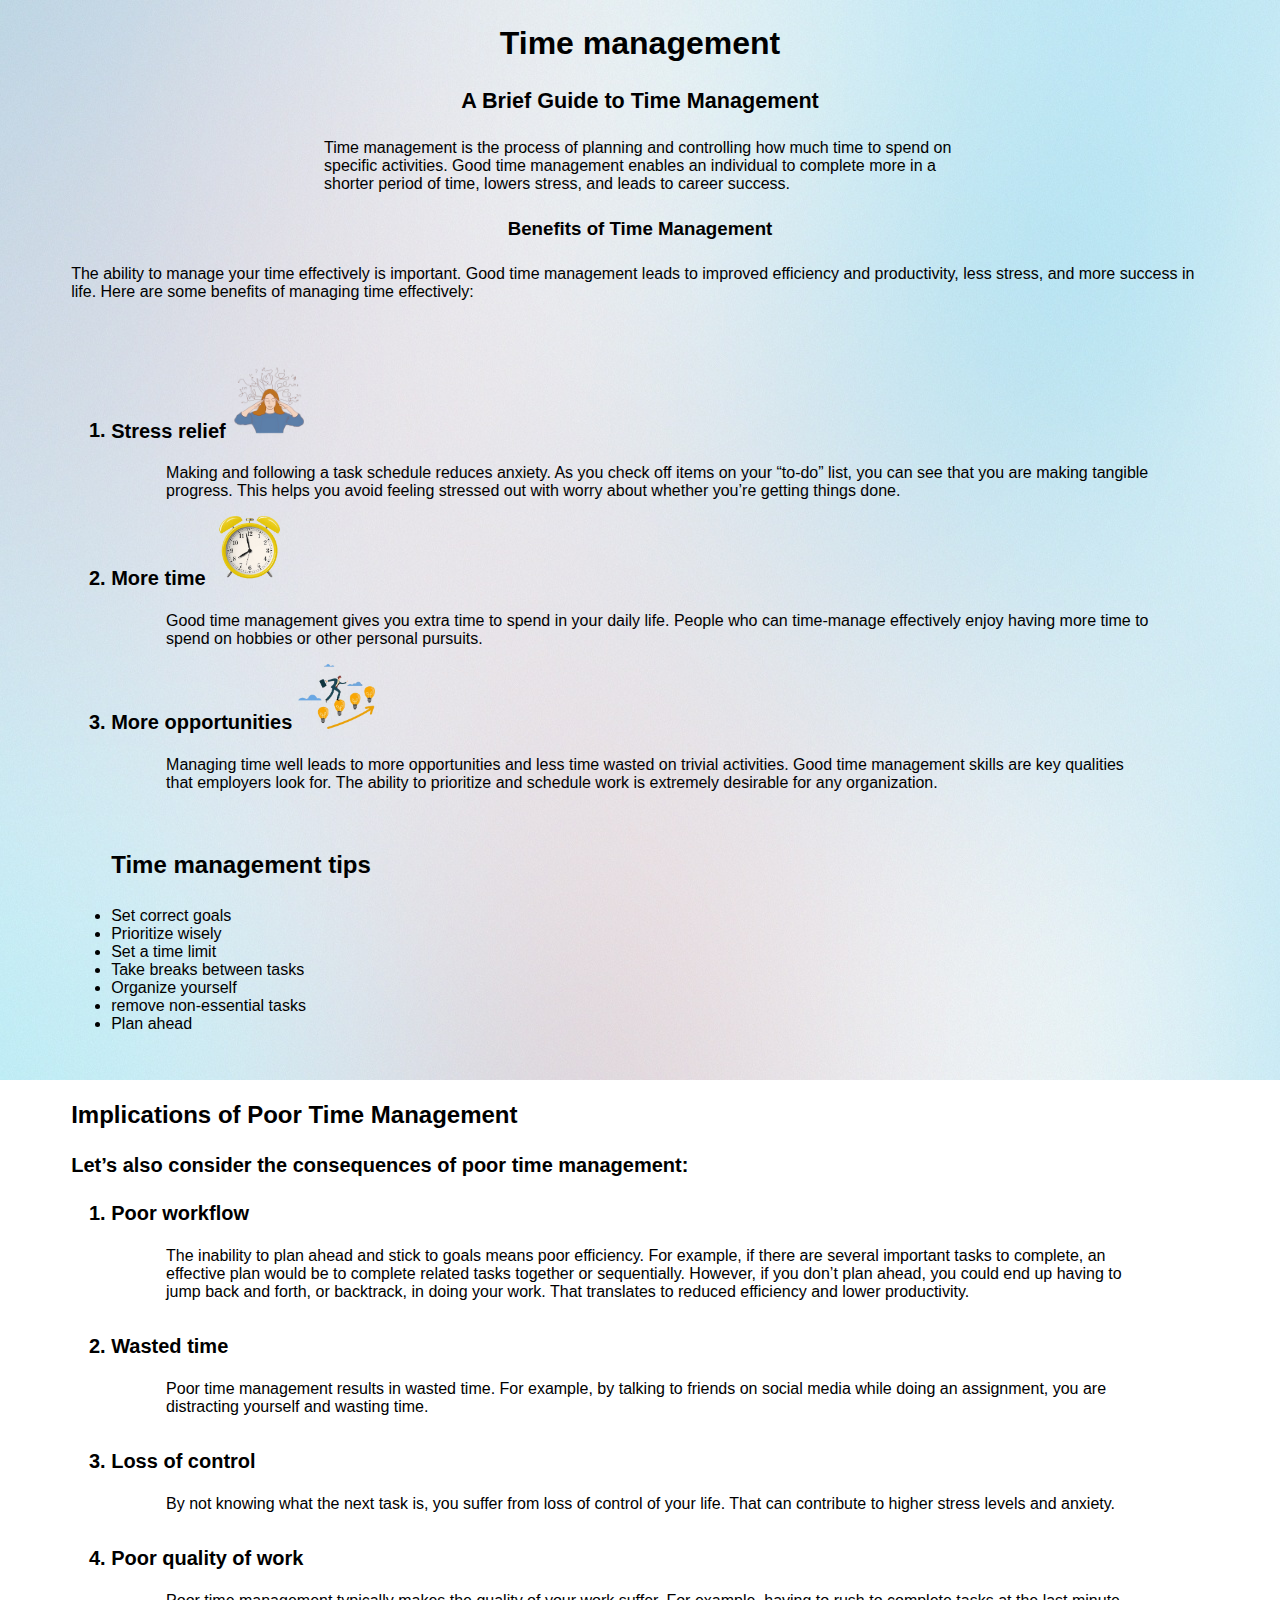
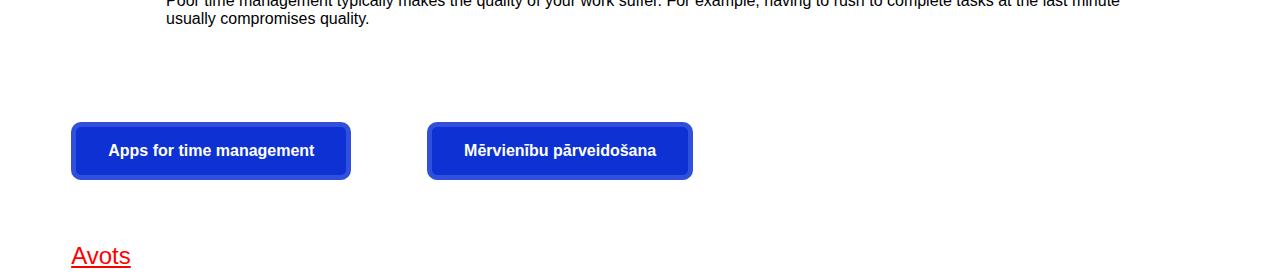
<file: index.html>
<!DOCTYPE html>
<html lang="en">
<head>
    <meta charset="UTF-8">
    <meta name="viewport" content="width=device-width, initial-scale=1.0">
    <link rel="stylesheet" href="css/style.css">
    <title>Time management</title>
</head>
<body>

    <h1>Time management</h1>

    <h3 style="font-size: 1.35em;">A Brief Guide to Time Management</h3>
    <p style="margin-left: 25%; margin-right: 25%;">Time management is the process of planning and controlling how much time to spend on specific activities. Good time management enables an individual to complete more in a shorter period of time, lowers stress, and leads to career success.</p>
    
    <h3>Benefits of Time Management</h3>
    
    <p>The ability to manage your time effectively is important. Good time management leads to improved efficiency and productivity, less stress, and more success in life. Here are some benefits of managing time effectively:</p>

    <br>
    
    <ol>
        <li class="li">Stress relief <img src="images/stress.png" style="display: inline; width: 7%;" class="stress"></li> 
        
            <p>Making and following a task schedule reduces anxiety. As you check off items on your “to-do” list, you can see that you are making tangible progress. This helps you avoid feeling stressed out with worry about whether you’re getting things done.</p>
        <li class="li">More time <img src="images/clock.png" style="display: inline; width: 7%;" class="clock"></li> 
            <p>Good time management gives you extra time to spend in your daily life. People who can time-manage effectively enjoy having more time to spend on hobbies or other personal pursuits.</p>
        <li class="li">More opportunities <img src="images/business.png" style="display: inline; width: 7%;" class="business"></li>
            <p>Managing time well leads to more opportunities and less time wasted on trivial activities. Good time management skills are key qualities that employers look for. The ability to prioritize and schedule work is extremely desirable for any organization.</p>
    </ol>

    <br>

    <ul class="time">Time management tips <br><br>

        <li>Set correct goals</li>
        <li>Prioritize wisely</li>
        <li>Set a time limit</li>
        <li>Take breaks between tasks</li>
        <li>Organize yourself</li>
        <li>remove non-essential tasks</li>
        <li>Plan ahead</li>

    </ul>
    
    <br>

    <h2>Implications of Poor Time Management</h2>

    <p style="font-size: 20px; font-weight: bold;">Let’s also consider the consequences of poor time management:</p>

    <ol>
        <li class="li">Poor workflow</li>
        <p>The inability to plan ahead and stick to goals means poor efficiency. For example, if there are several important tasks to complete, an effective plan would be to complete related tasks together or sequentially. However, if you don’t plan ahead, you could end up having to jump back and forth, or backtrack, in doing your work. That translates to reduced efficiency and lower productivity.</p>

        <br>

        <li class="li">Wasted time</li>
        <p>Poor time management results in wasted time. For example, by talking to friends on social media while doing an assignment, you are distracting yourself and wasting time.</p>

        <br>

        <li class="li">Loss of control</li>
        <p>By not knowing what the next task is, you suffer from loss of control of your life. That can contribute to higher stress levels and anxiety.</p>

        <br>

        <li class="li">Poor quality of work</li>
        <p>Poor time management typically makes the quality of your work suffer. For example, having to rush to complete tasks at the last minute usually compromises quality.</p>

        <br>
    </ol>

    <br><br>

    <a class="link" href="lietotnes.html">Apps for time management</a>
    <a class="link" href="mervienibas.html">Mērvienību pārveidošana</a>

    <br><br><br><br>

    <a class="avots" href="https://corporatefinanceinstitute.com/resources/management/time-management-list-tips/" target=”_blank”>Avots</a>

</body>
</html>
</file>
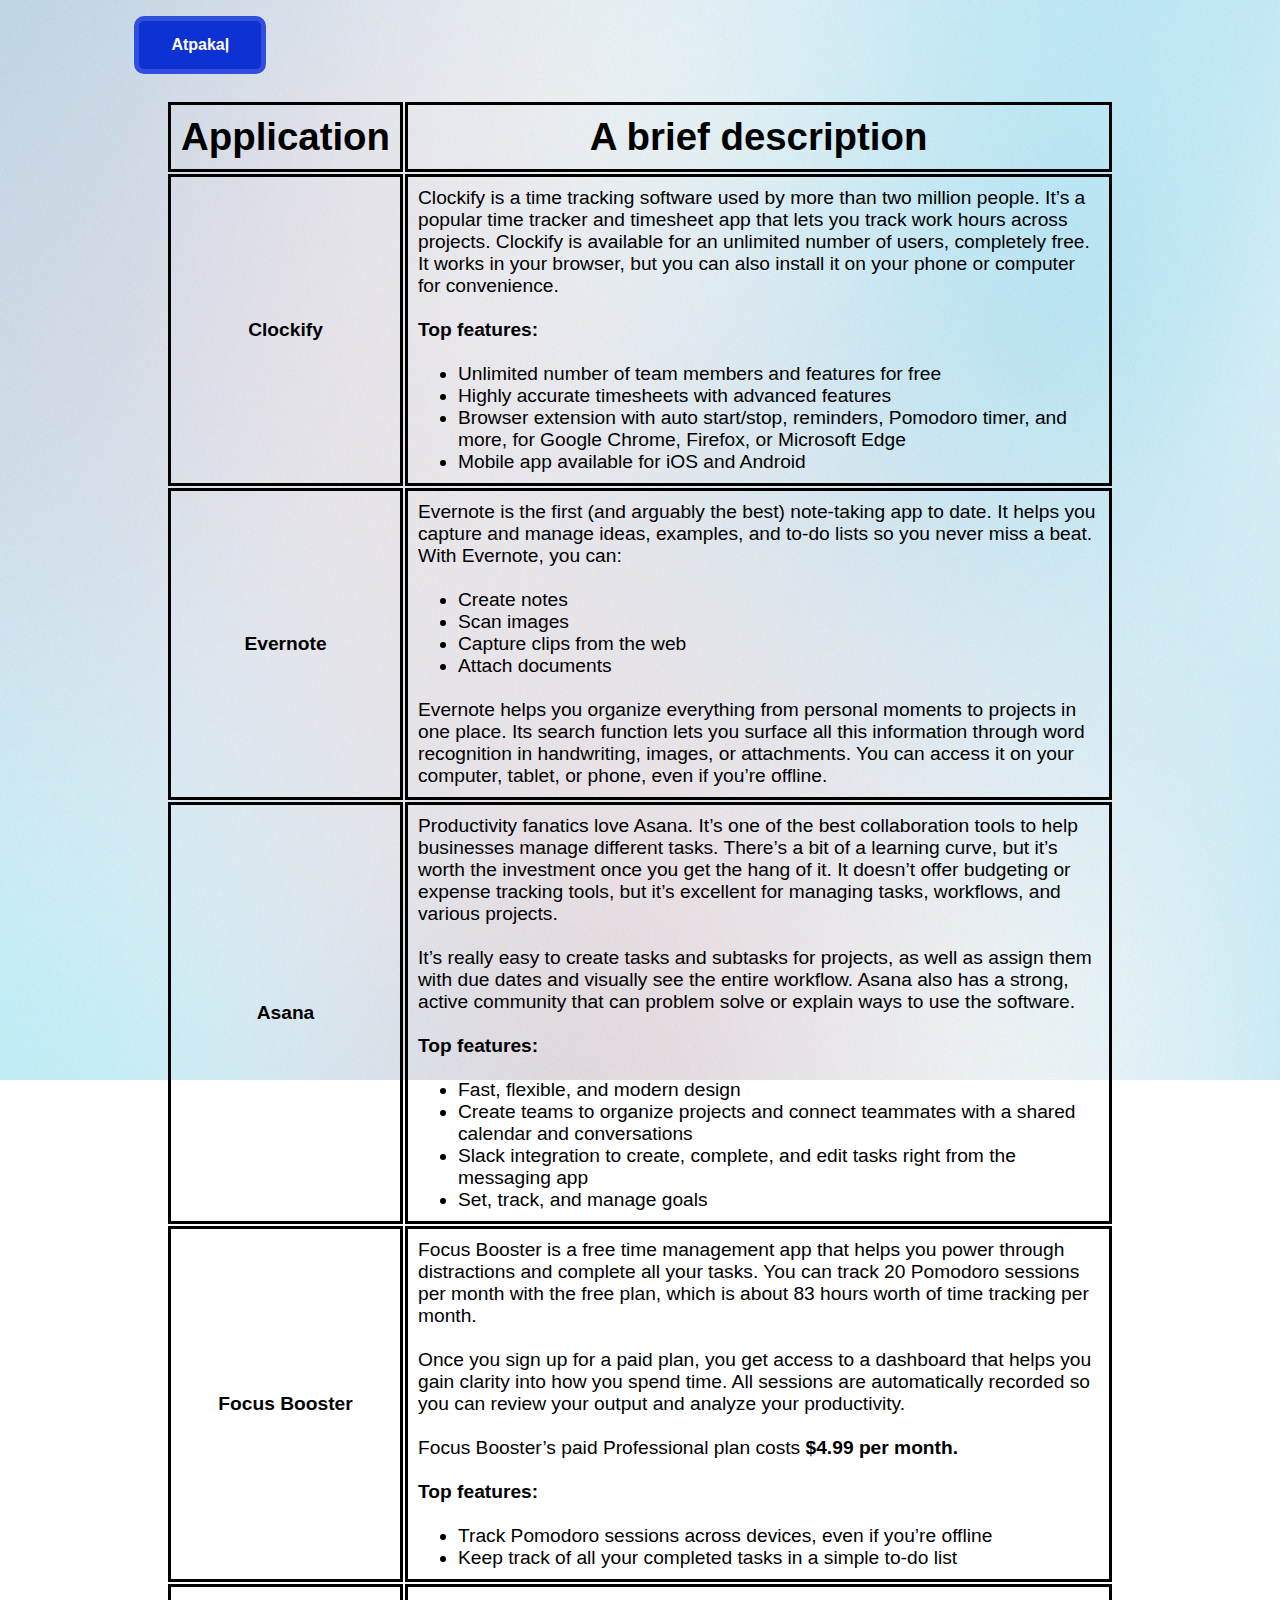
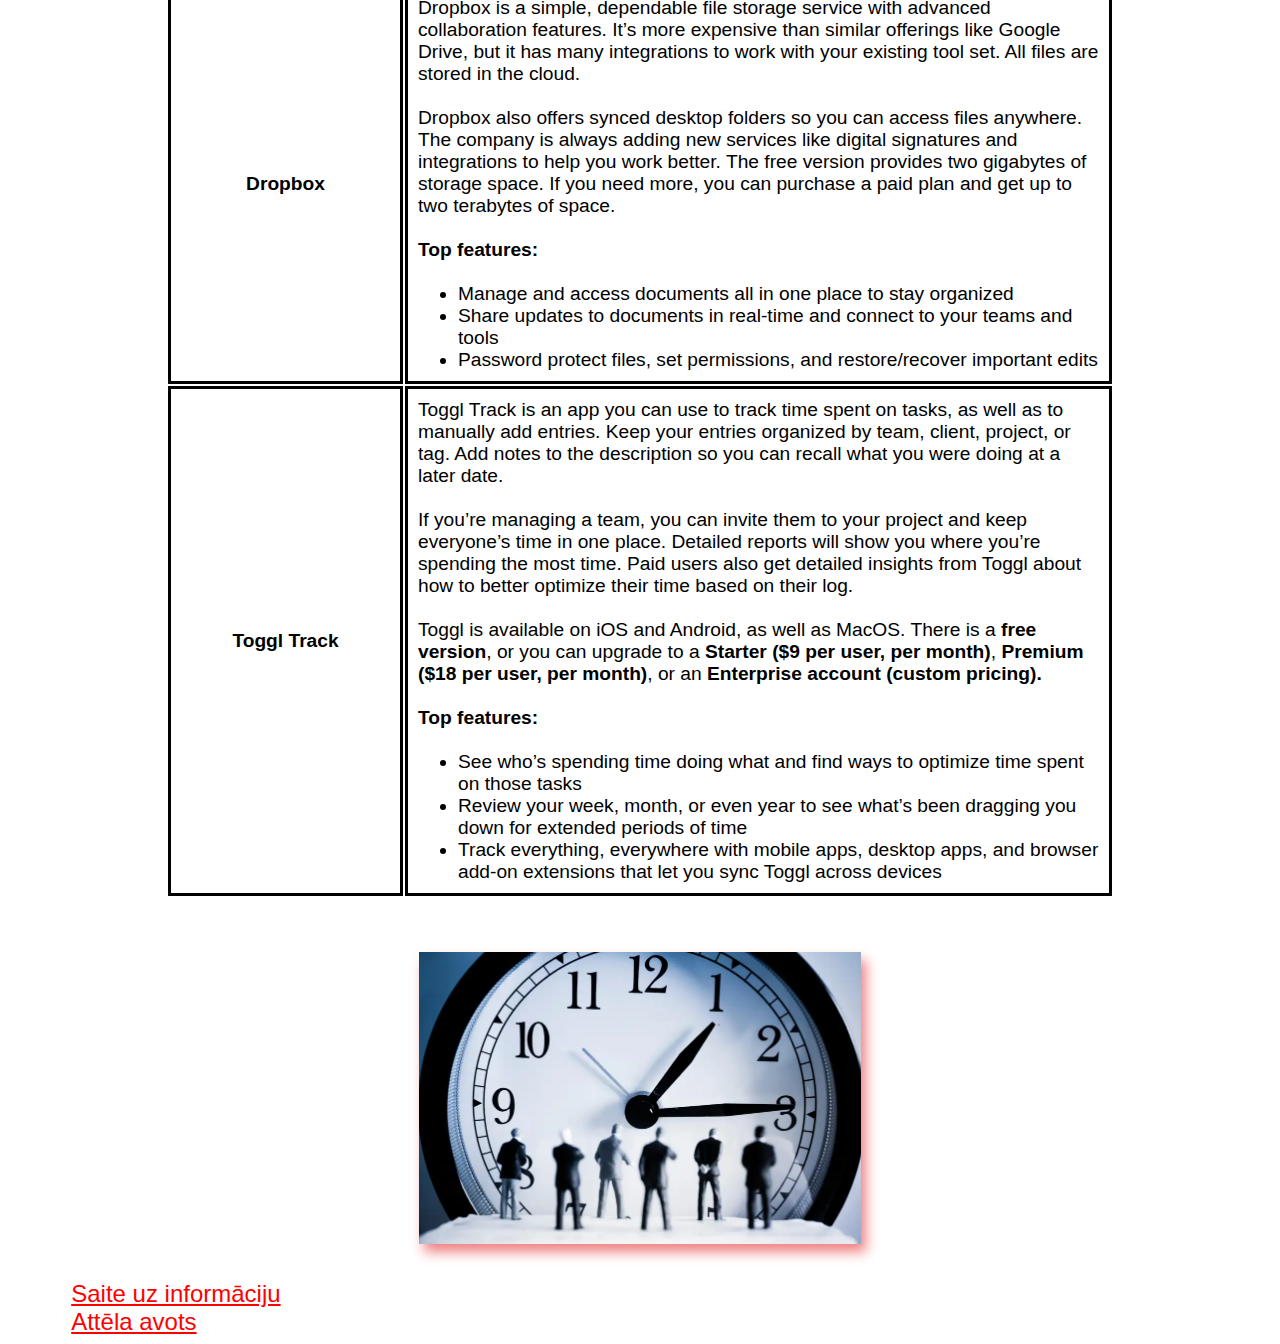
<file: lietotnes.html>
<!DOCTYPE html>
<html lang="en">
<head>
    <meta charset="UTF-8">
    <meta name="viewport" content="width=device-width, initial-scale=1.0">
    <title>Lietotnes</title>
    <link rel="stylesheet" href="css/style.css">
</head>
<body>
    

    <a class="back" href="index.html">Atpakaļ</a>

    <br><br>


    <table>
        <tr>
          <th style="width: 20%;">Application</th>
          <th style="width: auto;">A brief description</th>

        </tr>
        <tr>
          <td style="font-weight: bold; text-align: center;">Clockify</td>
          <td>Clockify is a time tracking software used by more than two million people. It’s a popular time tracker and timesheet app that lets you track work hours across projects. Clockify is available for an unlimited number of users, completely free. It works in your browser, but you can also install it on your phone or computer for convenience. <br>
            <br><span class="bold">Top features:</span><br><br>
              <ul style="margin: 0;">
                <li style="font-size: 1em;">Unlimited number of team members and features for free</li>
                <li style="font-size: 1em;">Highly accurate timesheets with advanced features</li>
                <li style="font-size: 1em;">Browser extension with auto start/stop, reminders, Pomodoro timer, and more, for Google Chrome, Firefox, or Microsoft Edge</li>
                <li style="font-size: 1em;">Mobile app available for iOS and Android</li>
              </ul>

          </td>

        </tr>
        <tr>
          <td style="font-weight: bold; text-align: center">Evernote</td>
          <td>Evernote is the first (and arguably the best) note-taking app to date. It helps you capture and manage ideas, examples, and to-do lists so you never miss a beat. With Evernote, you can:
            <br><br>
              <ul style="margin: 0;">
                <li style="font-size: 1em;">Create notes</li>
                <li style="font-size: 1em;">Scan images</li>
                <li style="font-size: 1em;">Capture clips from the web</li>
                <li style="font-size: 1em;">Attach documents</li>
              </ul><br>
              Evernote helps you organize everything from personal moments to projects in one place. Its search function lets you surface all this information through word recognition in handwriting, images, or attachments. You can access it on your computer, tablet, or phone, even if you’re offline.
          </td>
        </tr>
        <tr>
          <td style="font-weight: bold; text-align: center">Asana</td>
          <td>Productivity fanatics love Asana. It’s one of the best collaboration tools to help businesses manage different tasks. There’s a bit of a learning curve, but it’s worth the investment once you get the hang of it. It doesn’t offer budgeting or expense tracking tools, but it’s excellent for managing tasks, workflows, and various projects. 
            <br><br>
            It’s really easy to create tasks and subtasks for projects, as well as assign them with due dates and visually see the entire workflow. Asana also has a strong, active community that can problem solve or explain ways to use the software.  <br>
            <br><span class="bold">Top features:</span><br><br>
              <ul style="margin: 0;">
                <li style="font-size: 1em;">Fast, flexible, and modern design</li>
                <li style="font-size: 1em;">Create teams to organize projects and connect teammates with a shared calendar and conversations</li>
                <li style="font-size: 1em;">Slack integration to create, complete, and edit tasks right from the messaging app </li>
                <li style="font-size: 1em;">Set, track, and manage goals</li>
              </ul>

          </td>
        </tr>
        <tr>
          <td style="font-weight: bold; text-align: center">Focus Booster</td>
          <td>Focus Booster is a free time management app that helps you power through distractions and complete all your tasks. You can track 20 Pomodoro sessions per month with the free plan, which is about 83 hours worth of time tracking per month. 
            <br><br>
            Once you sign up for a paid plan, you get access to a dashboard that helps you gain clarity into how you spend time. All sessions are automatically recorded so you can review your output and analyze your productivity. 
            <br><br>
            Focus Booster’s paid Professional plan costs <b>$4.99 per month.</b> <br>
            <br><span class="bold">Top features:</span><br><br>
              <ul style="margin: 0;">
                <li style="font-size: 1em;">Track Pomodoro sessions across devices, even if you’re offline </li>
                <li style="font-size: 1em;">Keep track of all your completed tasks in a simple to-do list</li>
              </ul>

          </td>
        </tr>
        <tr>
          <td style="font-weight: bold; text-align: center">Dropbox</td>
          <td>Dropbox is a simple, dependable file storage service with advanced collaboration features. It’s more expensive than similar offerings like Google Drive, but it has many integrations to work with your existing tool set. All files are stored in the cloud.
            <br><br>
            Dropbox also offers synced desktop folders so you can access files anywhere. The company is always adding new services like digital signatures and integrations to help you work better. The free version provides two gigabytes of storage space. If you need more, you can purchase a paid plan and get up to two terabytes of space.  <br>
            <br><span class="bold">Top features:</span><br><br>
              <ul style="margin: 0;">
                <li style="font-size: 1em;">Manage and access documents all in one place to stay organized</li>
                <li style="font-size: 1em;">Share updates to documents in real-time and connect to your teams and tools</li>
                <li style="font-size: 1em;">Password protect files, set permissions, and restore/recover important edits</li>
              </ul>

          </td>

        </tr>
        <tr>
          <td style="font-weight: bold; text-align: center">Toggl Track</td>
          <td>Toggl Track is an app you can use to track time spent on tasks, as well as to manually add entries. Keep your entries organized by team, client, project, or tag. Add notes to the description so you can recall what you were doing at a later date.
            <br><br>
            If you’re managing a team, you can invite them to your project and keep everyone’s time in one place. Detailed reports will show you where you’re spending the most time. Paid users also get detailed insights from Toggl about how to better optimize their time based on their log.
            <br><br>
            Toggl is available on iOS and Android, as well as MacOS. There is a <b>free version</b>, or you can upgrade to a <b>Starter ($9 per user, per month)</b>, <b>Premium ($18 per user, per month)</b>, or an <b>Enterprise account (custom pricing).</b><br>
            <br><span class="bold">Top features:</span><br><br>
              <ul style="margin: 0;">
                <li style="font-size: 1em;">See who’s spending time doing what and find ways to optimize time spent on those tasks</li>
                <li style="font-size: 1em;">Review your week, month, or even year to see what’s been dragging you down for extended periods of time</li>
                <li style="font-size: 1em;">Track everything, everywhere with mobile apps, desktop apps, and browser add-on extensions that let you sync Toggl across devices</li>
              </ul>

          </td>
        </tr>
      </table>

      <br><br>

      <a href="https://www.google.com/search?sca_esv=6d943c4643ec31fe&sxsrf=ACQVn0-IW4YUumpicb1nPvGnAGaQq4wLXg:1709858861256&q=clock&uds=AMwkrPuiGBHNHL1LBMnyOUiFmNdfSMY7xK2RI32yFfUdAJnZ-e9UWqnWdrhlDawaRYfr7HGjDcCy5-n2idMqVnhDH1SJEnjLcLwYusO64rzPyAhyWdD7Dl9UdJdLVKA83IhaHj6-yMO7&udm=2&sa=X&ved=2ahUKEwiW76nQuOOEAxWJQVUIHeIyAX8QtKgLegQICBAB&biw=1536&bih=730&dpr=1.25" target="_blank"><img src="images/time.png" alt="Pulkstenis" class="center" </a>
      

      <br><br>
      <a class="avots" href="https://www.shopify.com/blog/time-management-apps" target=”_blank”>Saite uz informāciju</a>
      <br>
      <a class="avots" href="https://stock.adobe.com/search?k=11+clock" target=”_blank”>Attēla avots</a>

</body>
</html>
</file>
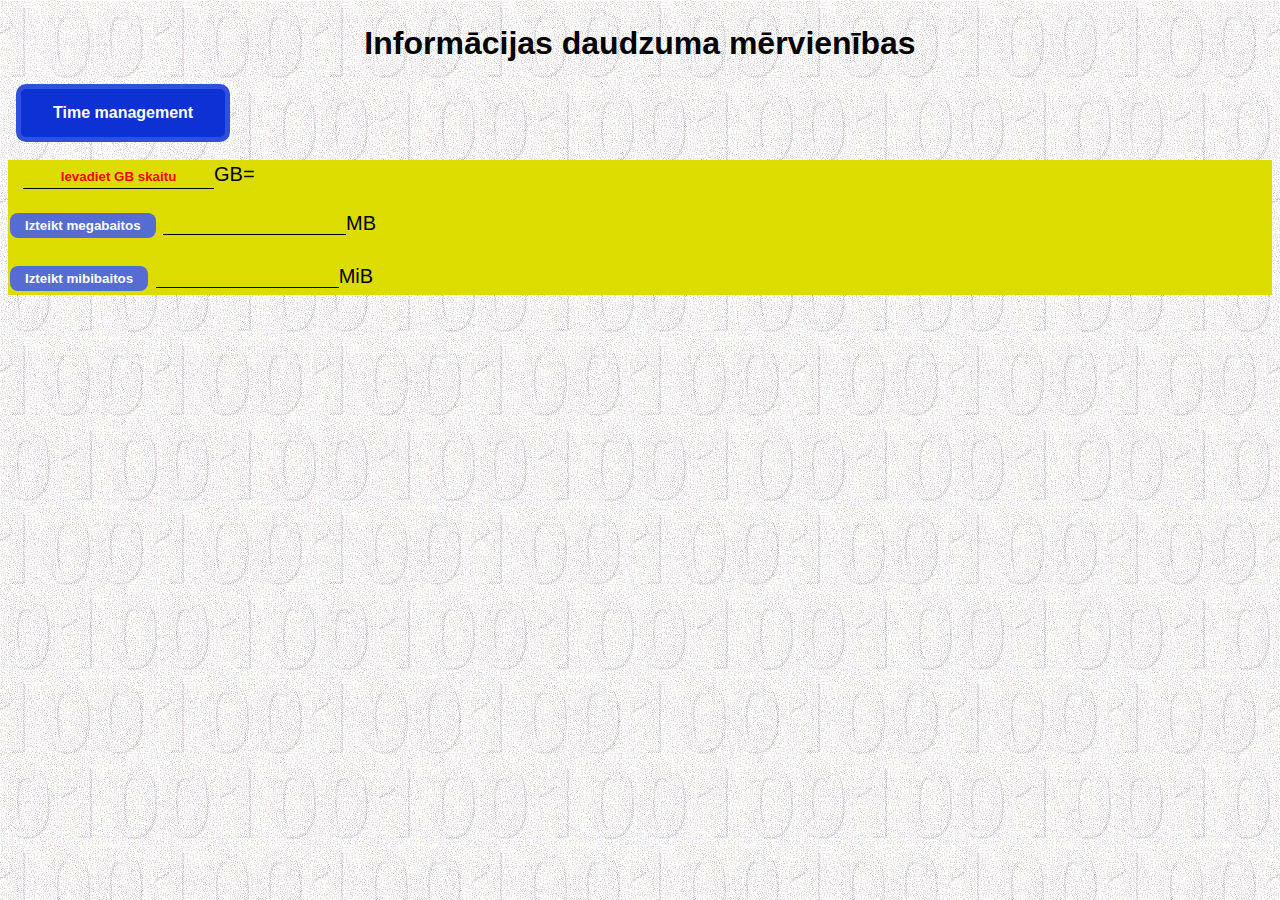
<file: mervienibas.html>
<!DOCTYPE html>

<html>
    <head>
        <title>Informācijas daudzuma kalkulators</title>
        <meta charset="UTF-8">
        <meta name="viewport" content="width=dsevice-width, initial-scale=1.0">
        <link rel="stylesheet" href="css/style.css"> 
        <style>
            body {
                background-image: url(images/cipari.jpg);
                background-repeat: repeat;
                background-attachment: fixed;
                margin: none;
                
            }
            div.a {
                line-height: 1;
                font-size: 20px;
                background-color: rgb(220 220 0);
            }
           
        </style>

        <script>
            function setTwoNumberDecimal(event) {
    this.value = parseFloat(this.value).toFixed(2);
}
        </script>
    </head>
    <body>
        <p style="background-image: url(images/cipari.jpg);">            
            
        <h1>Informācijas daudzuma mērvienības</h1>



        <a class="goback" href="index.html">Time management</a> <br><br>
        <form>
            <div class="a"><input type="text" name="gb" placeholder="Ievadiet GB skaitu">GB=</div>
            <div class="a">‎‎‎‏‏‎ ‎</div>
            <div class="a"><input name="pogamb" value="Izteikt megabaitos" onclick="rez1.value=gb.value*1000" type="button">
                 <input name="rez1" class="rez1" disabled>MB</div>
            <div class="a">‏‏‎ ‎</div>
            <div class="a"><input name="pogamib" value="Izteikt mibibaitos" onclick="rez2.value=gb.value*10e9/1048576" type="button">
                 <input name="rez2" class="rez2" disabled onchange="setTwoNumberDecimal" min="0" max="10" step="0.25">MiB</div>
        </form>
    </body>
</html>  





<!-- 

    Test code, perhaps a usable version if the formatting above is too much. However, it is important to be careful as there are tags below which appear in the css stylesheet file.

-->

<!-- <!DOCTYPE html>

<html>
    <head>
        <title>Informācijas daudzuma kalkulators</title>
        <meta charset="UTF-8">
        <meta name="viewport" content="width=dsevice-width, initial-scale=1.0">
        <link rel="stylesheet" href="css/style.css">
        <style>
            body {
                background-image: url(images/cipari.jpg);
                background: repeat;
            }
            div.a {
                line-height: 1;
                font-size: 20px;
                background-color: rgb(220 220 0);
            }
            input[type=text],  input[type=text]:hover,  input[type=text]:focus {
                background-color: white;
                border: 1px solid black;
                text-decoration: none;
            }
           
        </style>
    </head>
    <body>
        <p style="background-image: url(images/cipari.jpg);">
        <h1>Informācijas daudzuma mērvienības</h1>
        <form>
            <div class="a"><input type="text" name="gb">GB=</div>
            <div class="a">‎‎‎‏‏‎ ‎</div>
            <div class="a"><input name="pogamb" value="Izteikt megabaitos" onclick="rez1.value=gb.value*1000" type="button">
                 <input name="rez1">MB</div>
            <div class="a">‏‏‎ ‎</div>
            <div class="a"><input name="pogamib" value="Izteikt mibibaitos" onclick="rez2.value=gb.value*10e9/1048576" type="button">
                 <input name="rez2">MiB</div>
        </form>
    </body>
</html> -->
</file>
<file: css/style.css>
*{
    font-family: Arial, Helvetica, sans-serif;
}

a{
  font-weight: bold;
  transition: ease-in-out 0.3s;
}
p, h1, h2, h3, h4, h5, ol, ul, a{
    font-family: Arial, Helvetica, sans-serif;
    margin-left: 5%;
    margin-right: 5%;
    margin-top: 2%;
}

.li{
    font-family: Arial, Helvetica, sans-serif;
    font-weight: bold;
    font-size: 1.25em;
}


li{
    font-weight: normal;
    font-size: 16px;
    
}

.time{
    font-weight: bold;
    font-size: 24px;
}

.avots{
    color: red;
    font-weight: normal;
    text-align: center;
    font-size: 1.5em;

}

.back:hover, .link:hover, .goback:hover{
    font-weight: bold;
    background-color: #0626b3;
    padding: 18px 40px;
  }

h1, h3{
    text-align: center;
}
/* 
table {
    font-family: arial, sans-serif;
    border-collapse: collapse;
    width: 100%;
  } */
  
td, th {
    border: 3px solid black;
    text-align: left;
    padding: 10px;
  }

  th{
    text-align: center;
    font-size: 2em;
  }
.back {
    background-color: #0d31d3;
    border: black 1px;
    color: white;
    padding: 15px 32px;
    text-align: center;
    text-decoration: none;
    display: inline-block;
    font-size: 16px;
    margin: 8px 8px;
    cursor: pointer;
    border-radius: 10px;
    margin-left: 10%;
    transition: ease-in-out 0.3s;
    border: #2f4fdc 5px solid;
  }

.link{
    background-color: #0d31d3;
    border: black 1px;
    color: white;
    padding: 15px 32px;
    text-align: center;
    text-decoration: none;
    display: inline-block;
    font-size: 16px;
    margin: 8px 8px;
    cursor: pointer;
    border-radius: 10px;
    margin-left: 5%;
    transition: ease-in-out 0.3s;
    border: #2f4fdc 5px solid;
}

.center {
    display: block;
    margin-left: auto;
    margin-right: auto;
    width: 35%;
    box-shadow: 5px 8px 12px lightcoral;
    transition-duration: 0.3s;
  }

  .center:hover{
    transform: scale(1.1);
    transition-duration: 0.2s;

  }

  body{
    background-image: url(../images/bg2.jpg);
    background-repeat: no-repeat;
    background-attachment: fixed;
    margin: none;
  }

  table{
    max-width: max-content;
    width: 75%;
    margin-left: 12.5%;
    font-size: 1.2em;
  }

  .bold{
    font-weight: bold;
  }
 
 /* style mērvienībām    // COMMENT OUT IF FORMATTING IS NOT NEEDED (COMMENT UNTIL THE BIG GAP) */

 input[type=button] {
  background-color: #556cd2;
  color: white;
  border: none;
  border-radius: 8px;
  padding: 5px 15px;
  transition-duration: 0.3s;
  margin: 4px 2px;
  text-align: center;
  font-weight: bold;


 }

 input[type=button]:hover{
  font-weight: bold;
  background-color: rgb(52, 27, 211);
  transform: scale(1.08);
  
 }

 input[type=text]{
  border: none;
    padding: 4px 7px;
    box-sizing: border-box;
    align-content: center;
    background-color: transparent;
    border-bottom: 1.5px solid black;
    text-align: center;
    color: black;
    margin-left: 15px;
    margin-top: 5px;
 }
 
 input[type=text]:focus{
  border: none;
  border-bottom: solid black 1px;
  outline: none;
}

 ::placeholder {
  color: red;
  font-weight: bold;
 }

 .rez1, .rez2{
  font-weight: bold;
  text-align: center;
  border: none;
  background: none;
  border-bottom: 1.5px solid black;
  color: black;
  width: fit-content;
 }




 /* DO NOT COMMENT OUT  */



 .goback{
  background-color: #0d31d3;
  border: black 1px;
  color: white;
  padding: 15px 32px;
  text-align: center;
  text-decoration: none;
  display: inline-block;
  font-size: 16px;
  margin: 0px 8px;
  cursor: pointer;
  border-radius: 10px;
  margin-left: none;
  border: #2f4fdc 5px solid;
  }

  .stress, .clock, .business {
    transition-duration: 0.3s;

  }

  .stress:hover, .clock:hover, .business:hover{
    transform: scale(2.5);
  }
</file>
